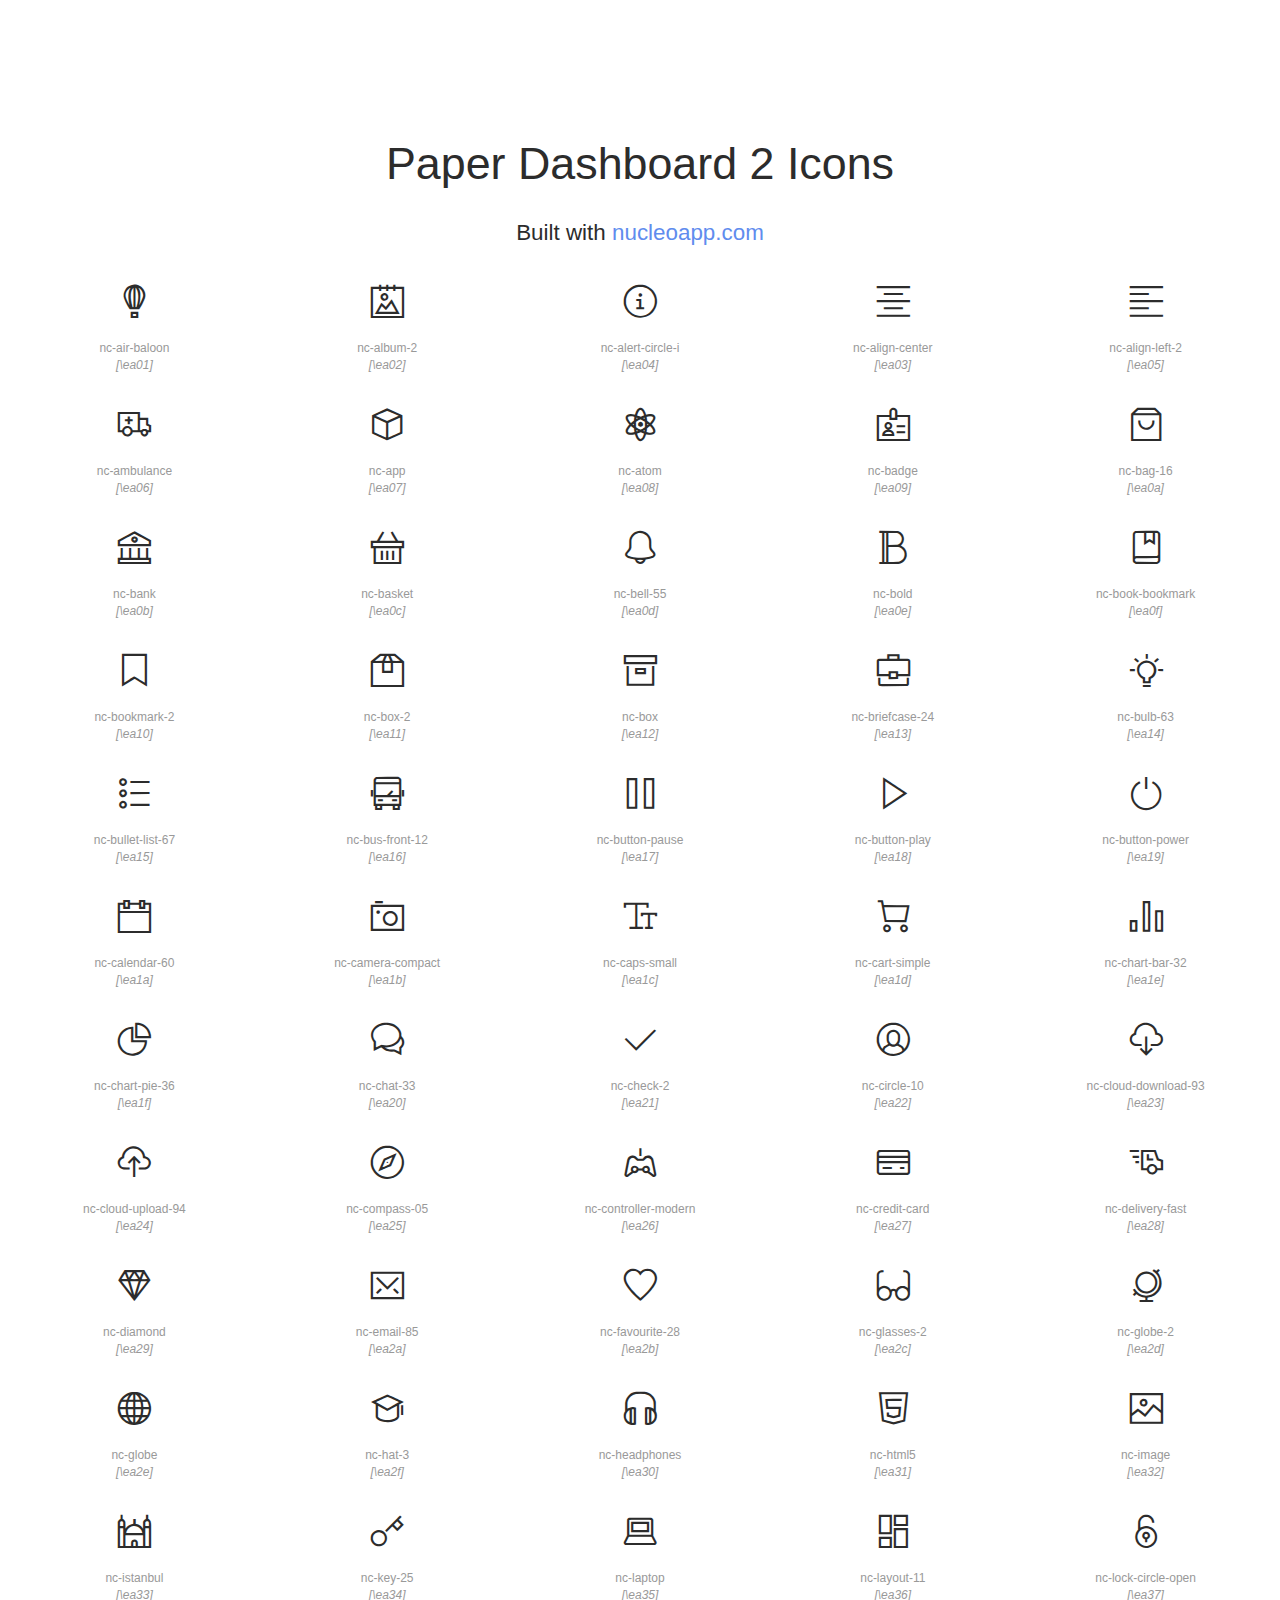
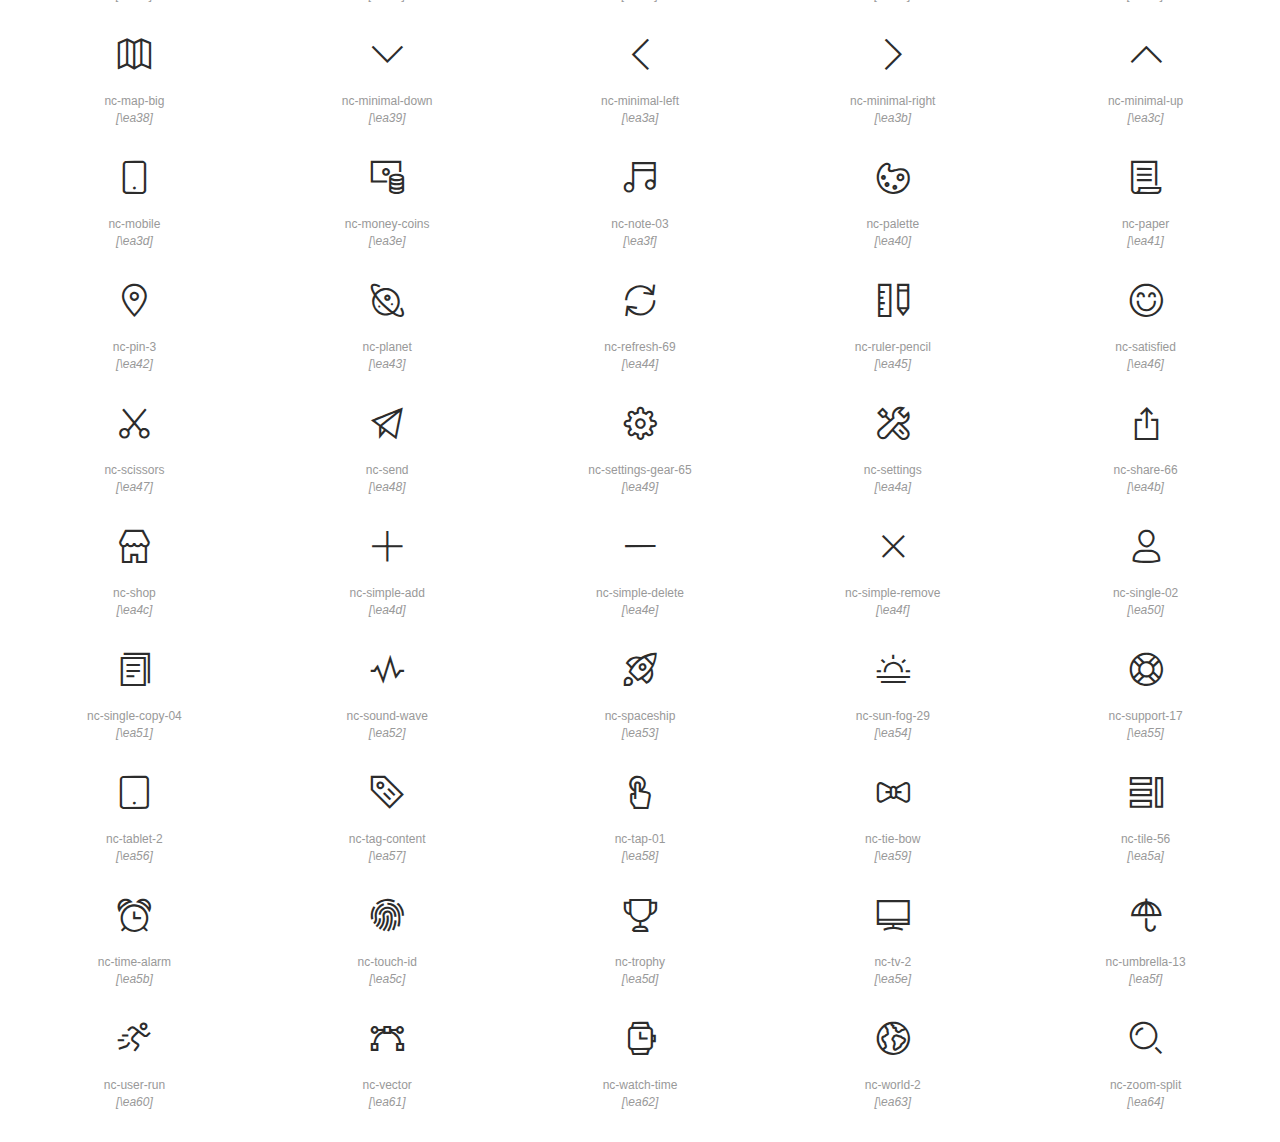
<file: Setproject_Template/admin/nucleo-icons.html>
<!doctype html>
<html lang="en">

<head>
  <meta charset="UTF-8">
  <meta name="viewport" content="width=device-width, initial-scale=1">
  <link rel="stylesheet" href="assets/css/paper-dashboard.css">
  <link rel="stylesheet" href="assets/demo/demo.css">
  <link rel="shortcut icon" href="assets/img/favicon.png">
  <title>Nucleo Outline Web Font</title>
  <script src="https://code.jquery.com/jquery-3.2.1.min.js" integrity="sha256-hwg4gsxgFZhOsEEamdOYGBf13FyQuiTwlAQgxVSNgt4=" crossorigin="anonymous"></script>
</head>

<body class="demo-icons">
  <header>
    <h1>Paper Dashboard 2 Icons</h1>
    <p>Built with <a href="https://nucleoapp.com/?ref=1712">nucleoapp.com</a></p>
  </header>
  <div id="icons-wrapper">
    <section>
      <ul>
        <li>
          <i class="nc-icon nc-air-baloon"></i>
          <p>nc-air-baloon</p>
        </li>
        <li>
          <i class="nc-icon nc-album-2"></i>
          <p>nc-album-2</p>
        </li>
        <li>
          <i class="nc-icon nc-alert-circle-i"></i>
          <p>nc-alert-circle-i</p>
        </li>
        <li>
          <i class="nc-icon nc-align-center"></i>
          <p>nc-align-center</p>
        </li>
        <li>
          <i class="nc-icon nc-align-left-2"></i>
          <p>nc-align-left-2</p>
        </li>
        <li>
          <i class="nc-icon nc-ambulance"></i>
          <p>nc-ambulance</p>
        </li>
        <li>
          <i class="nc-icon nc-app"></i>
          <p>nc-app</p>
        </li>
        <li>
          <i class="nc-icon nc-atom"></i>
          <p>nc-atom</p>
        </li>
        <li>
          <i class="nc-icon nc-badge"></i>
          <p>nc-badge</p>
        </li>
        <li>
          <i class="nc-icon nc-bag-16"></i>
          <p>nc-bag-16</p>
        </li>
        <li>
          <i class="nc-icon nc-bank"></i>
          <p>nc-bank</p>
        </li>
        <li>
          <i class="nc-icon nc-basket"></i>
          <p>nc-basket</p>
        </li>
        <li>
          <i class="nc-icon nc-bell-55"></i>
          <p>nc-bell-55</p>
        </li>
        <li>
          <i class="nc-icon nc-bold"></i>
          <p>nc-bold</p>
        </li>
        <li>
          <i class="nc-icon nc-book-bookmark"></i>
          <p>nc-book-bookmark</p>
        </li>
        <li>
          <i class="nc-icon nc-bookmark-2"></i>
          <p>nc-bookmark-2</p>
        </li>
        <li>
          <i class="nc-icon nc-box-2"></i>
          <p>nc-box-2</p>
        </li>
        <li>
          <i class="nc-icon nc-box"></i>
          <p>nc-box</p>
        </li>
        <li>
          <i class="nc-icon nc-briefcase-24"></i>
          <p>nc-briefcase-24</p>
        </li>
        <li>
          <i class="nc-icon nc-bulb-63"></i>
          <p>nc-bulb-63</p>
        </li>
        <li>
          <i class="nc-icon nc-bullet-list-67"></i>
          <p>nc-bullet-list-67</p>
        </li>
        <li>
          <i class="nc-icon nc-bus-front-12"></i>
          <p>nc-bus-front-12</p>
        </li>
        <li>
          <i class="nc-icon nc-button-pause"></i>
          <p>nc-button-pause</p>
        </li>
        <li>
          <i class="nc-icon nc-button-play"></i>
          <p>nc-button-play</p>
        </li>
        <li>
          <i class="nc-icon nc-button-power"></i>
          <p>nc-button-power</p>
        </li>
        <li>
          <i class="nc-icon nc-calendar-60"></i>
          <p>nc-calendar-60</p>
        </li>
        <li>
          <i class="nc-icon nc-camera-compact"></i>
          <p>nc-camera-compact</p>
        </li>
        <li>
          <i class="nc-icon nc-caps-small"></i>
          <p>nc-caps-small</p>
        </li>
        <li>
          <i class="nc-icon nc-cart-simple"></i>
          <p>nc-cart-simple</p>
        </li>
        <li>
          <i class="nc-icon nc-chart-bar-32"></i>
          <p>nc-chart-bar-32</p>
        </li>
        <li>
          <i class="nc-icon nc-chart-pie-36"></i>
          <p>nc-chart-pie-36</p>
        </li>
        <li>
          <i class="nc-icon nc-chat-33"></i>
          <p>nc-chat-33</p>
        </li>
        <li>
          <i class="nc-icon nc-check-2"></i>
          <p>nc-check-2</p>
        </li>
        <li>
          <i class="nc-icon nc-circle-10"></i>
          <p>nc-circle-10</p>
        </li>
        <li>
          <i class="nc-icon nc-cloud-download-93"></i>
          <p>nc-cloud-download-93</p>
        </li>
        <li>
          <i class="nc-icon nc-cloud-upload-94"></i>
          <p>nc-cloud-upload-94</p>
        </li>
        <li>
          <i class="nc-icon nc-compass-05"></i>
          <p>nc-compass-05</p>
        </li>
        <li>
          <i class="nc-icon nc-controller-modern"></i>
          <p>nc-controller-modern</p>
        </li>
        <li>
          <i class="nc-icon nc-credit-card"></i>
          <p>nc-credit-card</p>
        </li>
        <li>
          <i class="nc-icon nc-delivery-fast"></i>
          <p>nc-delivery-fast</p>
        </li>
        <li>
          <i class="nc-icon nc-diamond"></i>
          <p>nc-diamond</p>
        </li>
        <li>
          <i class="nc-icon nc-email-85"></i>
          <p>nc-email-85</p>
        </li>
        <li>
          <i class="nc-icon nc-favourite-28"></i>
          <p>nc-favourite-28</p>
        </li>
        <li>
          <i class="nc-icon nc-glasses-2"></i>
          <p>nc-glasses-2</p>
        </li>
        <li>
          <i class="nc-icon nc-globe-2"></i>
          <p>nc-globe-2</p>
        </li>
        <li>
          <i class="nc-icon nc-globe"></i>
          <p>nc-globe</p>
        </li>
        <li>
          <i class="nc-icon nc-hat-3"></i>
          <p>nc-hat-3</p>
        </li>
        <li>
          <i class="nc-icon nc-headphones"></i>
          <p>nc-headphones</p>
        </li>
        <li>
          <i class="nc-icon nc-html5"></i>
          <p>nc-html5</p>
        </li>
        <li>
          <i class="nc-icon nc-image"></i>
          <p>nc-image</p>
        </li>
        <li>
          <i class="nc-icon nc-istanbul"></i>
          <p>nc-istanbul</p>
        </li>
        <li>
          <i class="nc-icon nc-key-25"></i>
          <p>nc-key-25</p>
        </li>
        <li>
          <i class="nc-icon nc-laptop"></i>
          <p>nc-laptop</p>
        </li>
        <li>
          <i class="nc-icon nc-layout-11"></i>
          <p>nc-layout-11</p>
        </li>
        <li>
          <i class="nc-icon nc-lock-circle-open"></i>
          <p>nc-lock-circle-open</p>
        </li>
        <li>
          <i class="nc-icon nc-map-big"></i>
          <p>nc-map-big</p>
        </li>
        <li>
          <i class="nc-icon nc-minimal-down"></i>
          <p>nc-minimal-down</p>
        </li>
        <li>
          <i class="nc-icon nc-minimal-left"></i>
          <p>nc-minimal-left</p>
        </li>
        <li>
          <i class="nc-icon nc-minimal-right"></i>
          <p>nc-minimal-right</p>
        </li>
        <li>
          <i class="nc-icon nc-minimal-up"></i>
          <p>nc-minimal-up</p>
        </li>
        <li>
          <i class="nc-icon nc-mobile"></i>
          <p>nc-mobile</p>
        </li>
        <li>
          <i class="nc-icon nc-money-coins"></i>
          <p>nc-money-coins</p>
        </li>
        <li>
          <i class="nc-icon nc-note-03"></i>
          <p>nc-note-03</p>
        </li>
        <li>
          <i class="nc-icon nc-palette"></i>
          <p>nc-palette</p>
        </li>
        <li>
          <i class="nc-icon nc-paper"></i>
          <p>nc-paper</p>
        </li>
        <li>
          <i class="nc-icon nc-pin-3"></i>
          <p>nc-pin-3</p>
        </li>
        <li>
          <i class="nc-icon nc-planet"></i>
          <p>nc-planet</p>
        </li>
        <li>
          <i class="nc-icon nc-refresh-69"></i>
          <p>nc-refresh-69</p>
        </li>
        <li>
          <i class="nc-icon nc-ruler-pencil"></i>
          <p>nc-ruler-pencil</p>
        </li>
        <li>
          <i class="nc-icon nc-satisfied"></i>
          <p>nc-satisfied</p>
        </li>
        <li>
          <i class="nc-icon nc-scissors"></i>
          <p>nc-scissors</p>
        </li>
        <li>
          <i class="nc-icon nc-send"></i>
          <p>nc-send</p>
        </li>
        <li>
          <i class="nc-icon nc-settings-gear-65"></i>
          <p>nc-settings-gear-65</p>
        </li>
        <li>
          <i class="nc-icon nc-settings"></i>
          <p>nc-settings</p>
        </li>
        <li>
          <i class="nc-icon nc-share-66"></i>
          <p>nc-share-66</p>
        </li>
        <li>
          <i class="nc-icon nc-shop"></i>
          <p>nc-shop</p>
        </li>
        <li>
          <i class="nc-icon nc-simple-add"></i>
          <p>nc-simple-add</p>
        </li>
        <li>
          <i class="nc-icon nc-simple-delete"></i>
          <p>nc-simple-delete</p>
        </li>
        <li>
          <i class="nc-icon nc-simple-remove"></i>
          <p>nc-simple-remove</p>
        </li>
        <li>
          <i class="nc-icon nc-single-02"></i>
          <p>nc-single-02</p>
        </li>
        <li>
          <i class="nc-icon nc-single-copy-04"></i>
          <p>nc-single-copy-04</p>
        </li>
        <li>
          <i class="nc-icon nc-sound-wave"></i>
          <p>nc-sound-wave</p>
        </li>
        <li>
          <i class="nc-icon nc-spaceship"></i>
          <p>nc-spaceship</p>
        </li>
        <li>
          <i class="nc-icon nc-sun-fog-29"></i>
          <p>nc-sun-fog-29</p>
        </li>
        <li>
          <i class="nc-icon nc-support-17"></i>
          <p>nc-support-17</p>
        </li>
        <li>
          <i class="nc-icon nc-tablet-2"></i>
          <p>nc-tablet-2</p>
        </li>
        <li>
          <i class="nc-icon nc-tag-content"></i>
          <p>nc-tag-content</p>
        </li>
        <li>
          <i class="nc-icon nc-tap-01"></i>
          <p>nc-tap-01</p>
        </li>
        <li>
          <i class="nc-icon nc-tie-bow"></i>
          <p>nc-tie-bow</p>
        </li>
        <li>
          <i class="nc-icon nc-tile-56"></i>
          <p>nc-tile-56</p>
        </li>
        <li>
          <i class="nc-icon nc-time-alarm"></i>
          <p>nc-time-alarm</p>
        </li>
        <li>
          <i class="nc-icon nc-touch-id"></i>
          <p>nc-touch-id</p>
        </li>
        <li>
          <i class="nc-icon nc-trophy"></i>
          <p>nc-trophy</p>
        </li>
        <li>
          <i class="nc-icon nc-tv-2"></i>
          <p>nc-tv-2</p>
        </li>
        <li>
          <i class="nc-icon nc-umbrella-13"></i>
          <p>nc-umbrella-13</p>
        </li>
        <li>
          <i class="nc-icon nc-user-run"></i>
          <p>nc-user-run</p>
        </li>
        <li>
          <i class="nc-icon nc-vector"></i>
          <p>nc-vector</p>
        </li>
        <li>
          <i class="nc-icon nc-watch-time"></i>
          <p>nc-watch-time</p>
        </li>
        <li>
          <i class="nc-icon nc-world-2"></i>
          <p>nc-world-2</p>
        </li>
        <li>
          <i class="nc-icon nc-zoom-split"></i>
          <p>nc-zoom-split</p>
        </li>
        <!-- list of icons here with the proper class-->
      </ul>
    </section>
  </div>
  <script>
    function SelectText(element) {
      var doc = document,
        text = element,
        range, selection;
      if (doc.body.createTextRange) {
        range = document.body.createTextRange();
        range.moveToElementText(text);
        range.select();
      } else if (window.getSelection) {
        selection = window.getSelection();
        range = document.createRange();
        range.selectNodeContents(text);
        selection.removeAllRanges();
        selection.addRange(range);
      }
    }
    window.onload = function() {
      var iconsWrapper = document.getElementById('icons-wrapper'),
        listItems = iconsWrapper.getElementsByTagName('li');
      for (var i = 0; i < listItems.length; i++) {
        listItems[i].onclick = function fun(event) {
          var selectedTagName = event.target.tagName.toLowerCase();
          if (selectedTagName == 'p' || selectedTagName == 'em') {
            SelectText(event.target);
          } else if (selectedTagName == 'input') {
            event.target.setSelectionRange(0, event.target.value.length);
          }
        }

        var beforeContentChar = window.getComputedStyle(listItems[i].getElementsByTagName('i')[0], '::before').getPropertyValue('content').replace(/'/g, "").replace(/"/g, ""),
          beforeContent = beforeContentChar.charCodeAt(0).toString(16);
        var beforeContentElement = document.createElement("em");
        beforeContentElement.textContent = "\\" + beforeContent;
        listItems[i].appendChild(beforeContentElement);

        //create input element to copy/paste chart
        var charCharac = document.createElement('input');
        charCharac.setAttribute('type', 'text');
        charCharac.setAttribute('maxlength', '1');
        charCharac.setAttribute('readonly', 'true');
        charCharac.setAttribute('value', beforeContentChar);
        listItems[i].appendChild(charCharac);
      }
    }
  </script>
</body>

</html>
</file>
<file: Setproject_Template/admin/assets/demo/demo.css>
.tim-row {
  margin-bottom: 20px;
}

.tim-white-buttons {
  background-color: #777777;
}

.typography-line {
  padding-left: 25%;
  margin-bottom: 35px;
  position: relative;
  display: block;
  width: 100%;
}

.typography-line span {
  bottom: 10px;
  color: #c0c1c2;
  display: block;
  font-weight: 400;
  font-size: 13px;
  line-height: 13px;
  left: 0;
  position: absolute;
  width: 260px;
  text-transform: none;
}

.tim-row {
  padding-top: 60px;
}

.tim-row h3 {
  margin-top: 0;
}

.offline-doc .page-header {
  display: flex;
  align-items: center;
}

.offline-doc .footer {
  position: absolute;
  width: 100%;
  background: transparent;
  bottom: 0;
  color: #fff;
  z-index: 1;
}

@media all and (min-width: 992px) {
  .sidebar .nav>li.active-pro {
    position: absolute;
    width: 100%;
    bottom: 10px;
  }
}

.card.card-upgrade .card-category {
  max-width: 530px;
  margin: 0 auto;
}

/* Nucleo Style */

.demo-iconshtml {
  font-size: 62.5%;
}

.demo-icons body {
  font-size: 1.6rem;
  font-family: sans-serif;
  color: #333333;
  background: white;
}

.demo-icons a {
  color: #608CEE;
  text-decoration: none;
}

.demo-icons header {
  text-align: center;
  padding: 100px 0 0;
}

.demo-icons header h1 {
  font-size: 2.8rem;
}

.demo-icons header p {
  font-size: 1.4rem;
  margin-top: 1em;
}

.demo-icons header a:hover {
  text-decoration: underline;
}

.demo-icons .nc-icon {
  font-size: 34px;
}

.demo-icons section h2 {
  border-bottom: 1px solid #e2e2e2;
  padding: 0 0 1em .2em;
  margin-bottom: 1em;
}

.demo-icons ul {
  padding-left: 0;
}

.demo-icons ul::after {
  clear: both;
  content: "";
  display: table;
}

.demo-icons ul li {
  width: 20%;
  float: left;
  padding: 16px 0;
  text-align: center;
  border-radius: .25em;
  -webkit-transition: background 0.2s;
  -moz-transition: background 0.2s;
  transition: background 0.2s;
  -webkit-user-select: none;
  -moz-user-select: none;
  -ms-user-select: none;
  user-select: none;
  overflow: hidden;
}

.demo-icons ul li:hover {
  background: #f4f4f4;
}

.demo-icons ul p,
.demo-icons ul em,
.demo-icons ul input {
  display: inline-block;
  font-size: 1rem;
  color: #999999;
  -webkit-user-select: auto;
  -moz-user-select: auto;
  -ms-user-select: auto;
  user-select: auto;
  white-space: nowrap;
  width: 100%;
  overflow: hidden;
  text-overflow: ellipsis;
  cursor: pointer;
}

.demo-icons ul p {
  padding: 20px 0 0;
  font-size: 12px;
  margin: 0;
}

.demo-icons ul p::selection,
.demo-icons ul em::selection {
  background: #608CEE;
  color: #efefef;
}

.demo-icons ul em {
  font-size: 12px;
}

.demo-icons ul em::before {
  content: '[';
}

.demo-icons ul em::after {
  content: ']';
}

.demo-icons ul input {
  text-align: center;
  background: transparent;
  border: none;
  box-shadow: none;
  outline: none;
  display: none;
}
</file>
